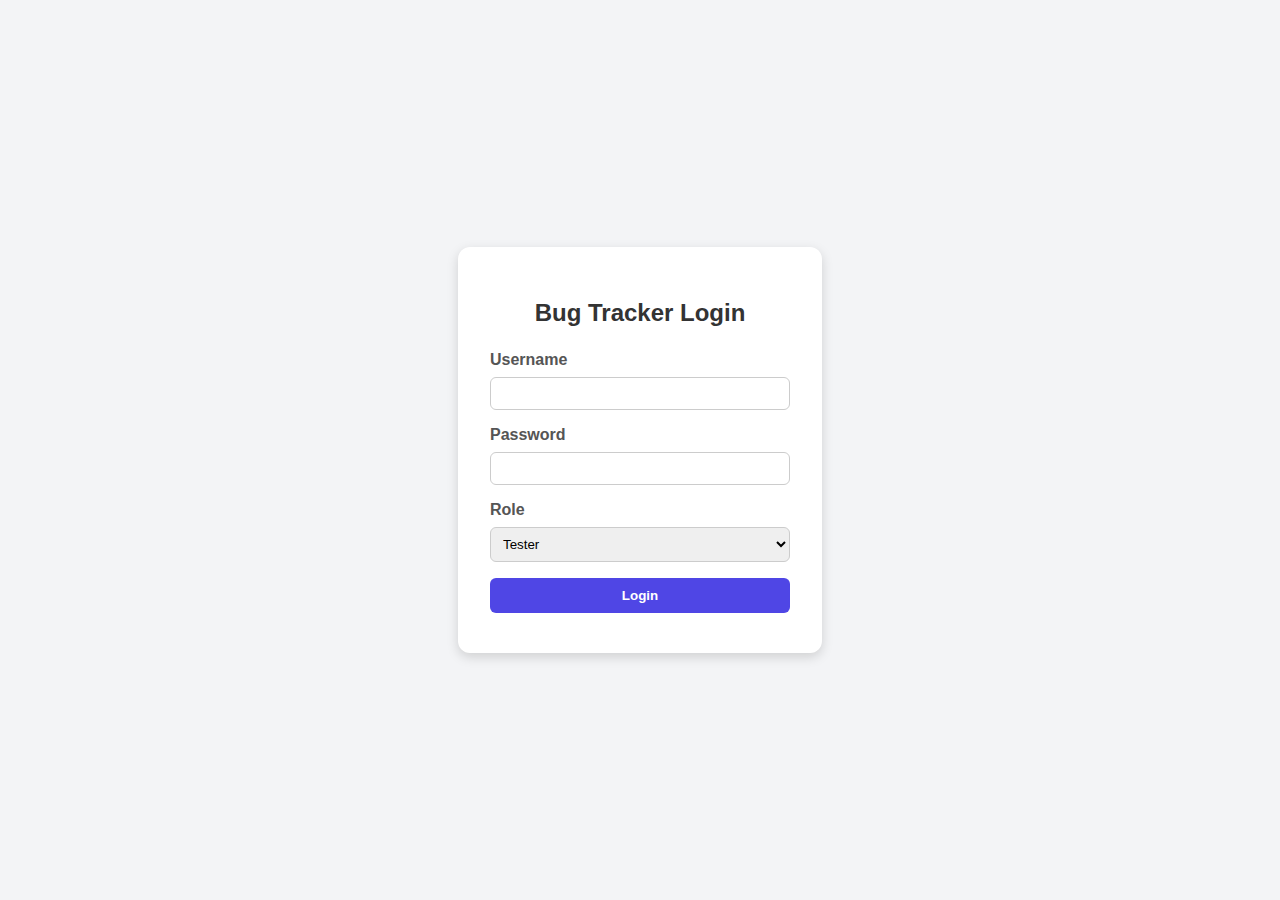
<file: src/main/resources/static/index.html>
<!DOCTYPE html>
<html lang="en">
<head>
  <meta charset="UTF-8" />
  <meta name="viewport" content="width=device-width, initial-scale=1.0"/>
  <title>Bug Tracker Login</title>
  <style>
    body {
      font-family: Arial, sans-serif;
      background-color: #f3f4f6;
      display: flex;
      height: 100vh;
      justify-content: center;
      align-items: center;
      margin: 0;
    }

    .login-container {
      background: white;
      padding: 2rem;
      border-radius: 12px;
      box-shadow: 0 4px 12px rgba(0, 0, 0, 0.15);
      width: 300px;
    }

    h2 {
      text-align: center;
      margin-bottom: 1.5rem;
      color: #333;
    }

    label {
      display: block;
      margin-bottom: 0.5rem;
      font-weight: bold;
      color: #555;
    }

    input, select {
      width: 100%;
      padding: 0.5rem;
      margin-bottom: 1rem;
      border: 1px solid #ccc;
      border-radius: 6px;
      box-sizing: border-box;
    }

    button {
      width: 100%;
      padding: 0.6rem;
      background-color: #4f46e5;
      color: white;
      font-weight: bold;
      border: none;
      border-radius: 6px;
      cursor: pointer;
    }

    button:hover {
      background-color: #4338ca;
    }

    .error {
      color: red;
      text-align: center;
      margin-top: 0.5rem;
    }
  </style>
</head>
<body>
  <div class="login-container">
    <h2>Bug Tracker Login</h2>
    <form id="loginForm">
      <label for="username">Username</label>
      <input type="text" id="username" name="username" required />

      <label for="password">Password</label>
      <input type="password" id="password" name="password" required />

      <label for="role">Role</label>
      <select id="role" name="role" required>
        <option value="tester">Tester</option>
        <option value="developer">Developer</option>
        <option value="pm">Project Manager</option>
      </select>

      <button type="submit">Login</button>
    </form>
    <div class="error" id="error"></div>
  </div>

  <script>
    document.getElementById("loginForm").addEventListener("submit", async function (e) {
      e.preventDefault();

      const username = document.getElementById("username").value;
      const password = document.getElementById("password").value;
      const role = document.getElementById("role").value;
      
      try {
        const response = await fetch("http://localhost:8080/api/login", {
          method: "POST",
          headers: {
            "Content-Type": "application/json"
          },
          body: JSON.stringify({ username, password, role })
        });

        const data = await response.json();

        if (data.success) {
          // Store user info in localStorage
          localStorage.setItem("userId", data.id);
          localStorage.setItem("username", data.username);
          localStorage.setItem("role", data.role);
          
          // Redirect based on role
          window.location.href = `/${data.role}-dashboard.html`;
        } else {
          document.getElementById("error").textContent = data.message || "Login failed!";
        }
      } catch (error) {
        document.getElementById("error").textContent = "Connection error. Please try again.";
        console.error("Login error:", error);
      }
    });
  </script>
</body>
</html>
</file>
